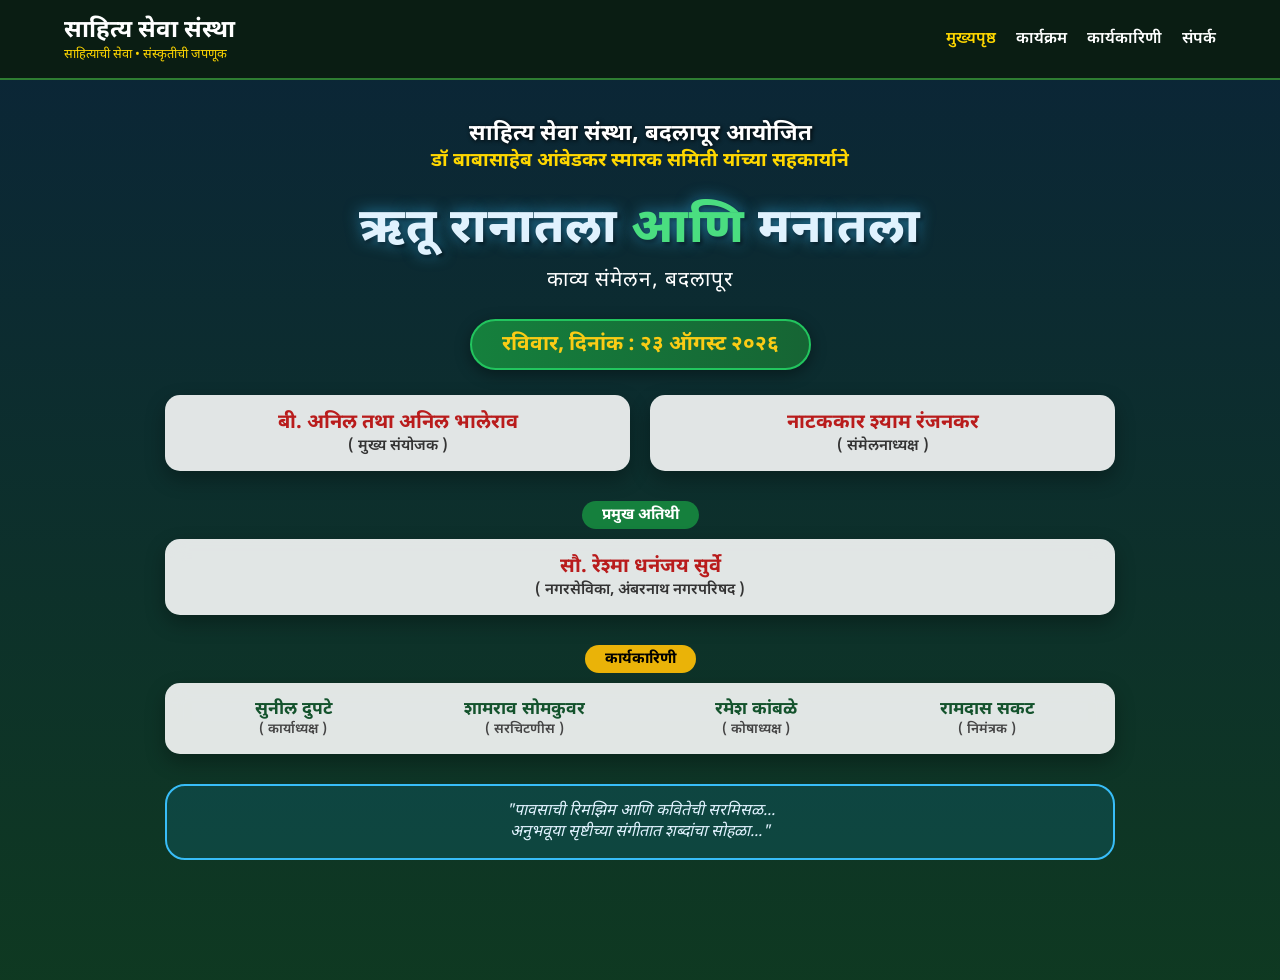
<file: index.html>
<!DOCTYPE html>
<html lang="mr">
<head>
    <meta charset="UTF-8">
    <meta name="viewport" content="width=device-width, initial-scale=1.0">
    <title>साहित्य सेवा संस्था, बदलापूर</title>
    <link rel="stylesheet" href="style.css">
    <link href="https://fonts.googleapis.com/css2?family=Yatin:wght@400;700&family=Noto+Sans+Devanagari:wght@400;600;700;800&display=swap" rel="stylesheet">
</head>
<body>

    <!-- नेव्हिगेशन बार -->
    <header class="navbar">
        <div class="logo-container">
            <div class="logo-text">
                <h1>साहित्य सेवा संस्था</h1>
                <p>साहित्याची सेवा • संस्कृतीची जपणूक</p>
            </div>
        </div>
        <nav>
            <ul>
                <li><a href="#" class="active">मुख्यपृष्ठ</a></li>
                <li><a href="#">कार्यक्रम</a></li>
                <li><a href="#">कार्यकारिणी</a></li>
                <li><a href="#">संपर्क</a></li>
            </ul>
        </nav>
    </header>

    <!-- मुख्य हिरो सेक्शन (बॅनर डिझाईननुसार) -->
    <section class="hero">
        <div class="hero-overlay"></div>
        <div class="container hero-content">
            
            <div class="sub-header">
                <h2>साहित्य सेवा संस्था, बदलापूर आयोजित</h2>
                <h3>डॉ बाबासाहेब आंबेडकर स्मारक समिती यांच्या सहकार्याने</h3>
            </div>

            <div class="title-box">
                <h1 class="main-title">ऋतू रानातला <span class="and">आणि</span> मनातला</h1>
                <p class="subtitle">काव्य संमेलन, बदलापूर</p>
            </div>

            <!-- दिनांक बॅज -->
            <div class="date-badge">
                <span>रविवार, दिनांक : २३ ऑगस्ट २०२६</span>
            </div>

            <!-- मुख्य अतिथी आणि अध्यक्ष कार्ड -->
            <div class="card-row grid-2">
                <div class="glass-card">
                    <h3 class="highlight-red">बी. अनिल तथा अनिल भालेराव</h3>
                    <p class="role">( मुख्य संयोजक )</p>
                </div>
                <div class="glass-card">
                    <h3 class="highlight-red">नाटककार श्याम रंजनकर</h3>
                    <p class="role">( संमेलनाध्यक्ष )</p>
                </div>
            </div>

            <!-- प्रमुख अतिथी -->
            <div class="section-badge">प्रमुख अतिथी</div>
            <div class="glass-card single-card">
                <h3 class="highlight-red">सौ. रेश्मा धनंजय सुर्वे</h3>
                <p class="role">( नगरसेविका, अंबरनाथ नगरपरिषद )</p>
            </div>

            <!-- कार्यकारिणी -->
            <div class="section-badge yellow-badge">कार्यकारिणी</div>
            <div class="glass-card grid-4">
                <div class="member">
                    <h4>सुनील दुपटे</h4>
                    <p>( कार्याध्यक्ष )</p>
                </div>
                <div class="member">
                    <h4>शामराव सोमकुवर</h4>
                    <p>( सरचिटणीस )</p>
                </div>
                <div class="member">
                    <h4>रमेश कांबळे</h4>
                    <p>( कोषाध्यक्ष )</p>
                </div>
                <div class="member">
                    <h4>रामदास सकट</h4>
                    <p>( निमंत्रक )</p>
                </div>
            </div>

            <!-- पावसाळी कोट / टॅगलाईन -->
            <div class="quote-circle">
                <p>"पावसाची रिमझिम आणि कवितेची सरमिसळ...<br>अनुभवूया सृष्टीच्या संगीतात शब्दांचा सोहळा..."</p>
            </div>

        </div>
    </section>

</body>
</html>
</file>
<file: style.css>
* {
    margin: 0;
    padding: 0;
    box-sizing: border-box;
    font-family: 'Noto Sans Devanagari', sans-serif;
}

body {
    background-color: #0b1d13;
    color: #ffffff;
}

/* Header & Navbar */
.navbar {
    display: flex;
    justify-content: space-between;
    align-items: center;
    padding: 15px 5%;
    background: rgba(10, 30, 20, 0.9);
    position: sticky;
    top: 0;
    z-index: 1000;
    border-bottom: 2px solid #2e7d32;
}

.logo-text h1 {
    font-size: 1.5rem;
    color: #fff;
}

.logo-text p {
    font-size: 0.8rem;
    color: #ffd700;
}

.navbar nav ul {
    display: flex;
    list-style: none;
    gap: 20px;
}

.navbar nav a {
    color: #fff;
    text-decoration: none;
    font-weight: 600;
    transition: 0.3s;
}

.navbar nav a.active, .navbar nav a:hover {
    color: #ffd700;
}

/* Hero Section Background */
.hero {
    position: relative;
    padding: 40px 20px;
    text-align: center;
    /* बॅनरसारखा निसर्गरम्य आणि पावसाळी बॅकग्राउंड लूक */
    background: linear-gradient(180deg, rgba(11, 40, 60, 0.85) 0%, rgba(15, 60, 35, 0.9) 100%), 
                url('https://images.unsplash.com/photo-1519692933481-e162a57d6721?q=80&w=1600') center/cover no-repeat;
    min-height: 100vh;
}

.container {
    max-width: 950px;
    margin: 0 auto;
}

/* Sub-header */
.sub-header h2 {
    font-size: 1.4rem;
    color: #ffffff;
    text-shadow: 1px 1px 4px #000;
}

.sub-header h3 {
    font-size: 1.2rem;
    color: #ffd700;
    margin-bottom: 25px;
}

/* Main Title Frame */
.main-title {
    font-size: 3rem;
    font-weight: 800;
    color: #e0f2fe;
    text-shadow: 0 0 15px rgba(56, 189, 248, 0.6), 2px 2px 4px #000;
    letter-spacing: 1px;
}

.main-title .and {
    color: #4ade80;
}

.subtitle {
    font-size: 1.3rem;
    color: #ffffff;
    margin-top: 5px;
    letter-spacing: 1px;
}

/* Date Badge */
.date-badge {
    display: inline-block;
    background: linear-gradient(90deg, #15803d, #166534);
    border: 2px solid #22c55e;
    padding: 10px 30px;
    border-radius: 50px;
    margin: 25px 0;
    box-shadow: 0 4px 15px rgba(0,0,0,0.4);
}

.date-badge span {
    font-size: 1.3rem;
    font-weight: 700;
    color: #facc15;
}

/* Glassmorphism Cards */
.glass-card {
    background: rgba(255, 255, 255, 0.88);
    backdrop-filter: blur(10px);
    border-radius: 15px;
    padding: 15px 20px;
    color: #111;
    box-shadow: 0 8px 20px rgba(0,0,0,0.3);
    margin-bottom: 15px;
}

.grid-2 {
    display: grid;
    grid-template-columns: 1fr 1fr;
    gap: 20px;
}

.grid-4 {
    display: grid;
    grid-template-columns: repeat(auto-fit, minmax(180px, 1fr));
    gap: 15px;
}

.highlight-red {
    color: #b91c1c;
    font-size: 1.25rem;
    font-weight: 700;
}

.role {
    color: #333;
    font-weight: 600;
    font-size: 0.95rem;
}

/* Badges */
.section-badge {
    display: inline-block;
    background: #15803d;
    color: #fff;
    padding: 4px 20px;
    border-radius: 20px;
    font-weight: 700;
    margin: 15px 0 10px 0;
    font-size: 0.95rem;
}

.yellow-badge {
    background: #eab308;
    color: #000;
}

.member h4 {
    color: #14532d;
    font-size: 1.1rem;
}

.member p {
    color: #444;
    font-size: 0.85rem;
    font-weight: 600;
}

/* Circular Quote Box */
.quote-circle {
    margin-top: 30px;
    background: rgba(14, 116, 144, 0.25);
    border: 2px solid #38bdf8;
    border-radius: 20px;
    padding: 15px;
    font-style: italic;
    color: #e0f2fe;
}

/* Responsive (Mobile View) */
@media (max-width: 768px) {
    .main-title { font-size: 2rem; }
    .grid-2 { grid-template-columns: 1fr; }
    .navbar { flex-direction: column; gap: 10px; }
}
</file>
